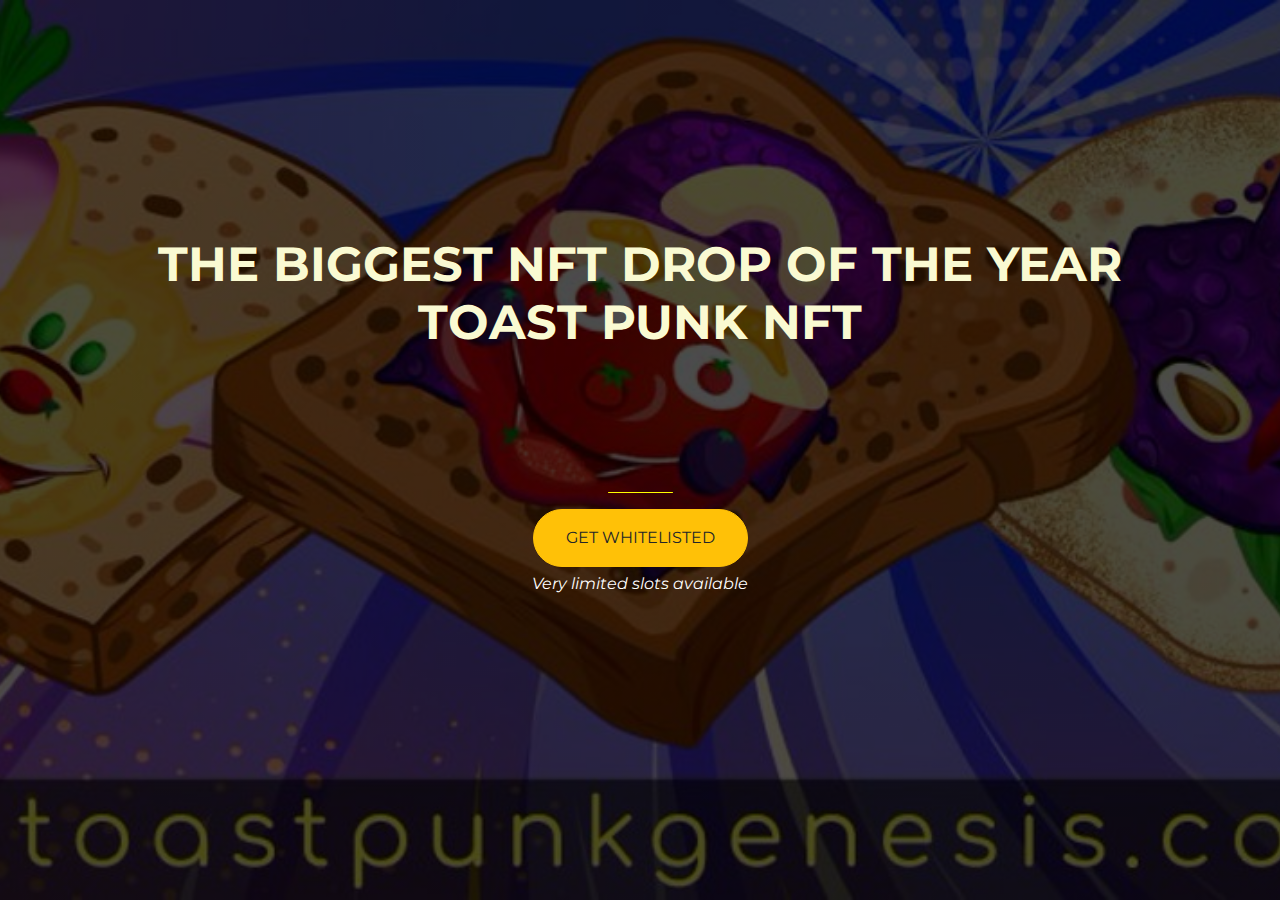
<file: index.html>
<!DOCTYPE html>
<html>
  <head>
    <title>Toast punk Whitelist</title>
    <meta charset="utf-8">
    <meta name="viewport" content="width=device-width, initial-scale=1, shrink-to-fit=no">


    <!-- Google Fonts -->
    <link href="https://fonts.googleapis.com/css?family=Montserrat" rel="stylesheet">
    <link rel="stylesheet" href="https://use.fontawesome.com/releases/v5.8.1/css/all.css" integrity="sha384-50oBUHEmvpQ+1lW4y57PTFmhCaXp0ML5d60M1M7uH2+nqUivzIebhndOJK28anvf" crossorigin="anonymous">
    <!-- Bootstrap CSS from a CDN. This way you don't have to include the bootstrap file yourself -->
    <link rel="stylesheet" href="https://stackpath.bootstrapcdn.com/bootstrap/4.3.1/css/bootstrap.min.css" integrity="sha384-ggOyR0iXCbMQv3Xipma34MD+dH/1fQ784/j6cY/iJTQUOhcWr7x9JvoRxT2MZw1T" crossorigin="anonymous">
    <link rel="stylesheet" href="bootstrap-4.1.3/bootstrap.css">
    <!-- Your own stylesheet -->
    <link rel="stylesheet" type="text/css" href="style.css">
  </head>
  <body>
    
    <div class="container d-flex align-items-center h-100">
      <div class="row">
        <header class="text-center col-12" >
          <h1 class="text-uppercase"><strong>THE BIGGEST NFT DROP OF THE YEAR<br/> TOAST PUNK NFT</strong></h1>
        </header>
        <div class="buffer"></div>
        <section class="text-center col-12" >
          <hr>
          <a href="form.html"> <button class="btn btn-warning btn-xl">Get whitelisted</button> </a>
          <div class="last-message">Very limited slots available</div>
        </section>
        <footer class="text-center col-12">
          <ul class="contact-list">
            <li><a href="https://facebook.com/toastpunk" class="fab fa-facebook"></a></li>
            <li><a href="https://twitter.com/toastpunk" class="fab fa-twitter"></a></li>
            <li><a href="https://discord.gg/toastpunk" class="fab fa-discord"></a></li>
          </ul>
        </footer>
      </div>
    </div>
  </body>
</html>
</file>
<file: style.css>
body,
html {
  width: 100%;
  height: 100%;
  font-family: 'Montserrat', sans-serif;
  background: linear-gradient(rgba(0, 0, 0, 0.7), rgba(0, 0, 0, 0.7)),url(toastpunknft.jpg) no-repeat center center fixed; 
  -webkit-background-size: cover;
  -moz-background-size: cover;
  -o-background-size: cover;
  background-size: cover;
}
h1 {
  font-size: 3rem;
  color: rgb(250, 250, 210);
}
.buffer {
  height: 15rem;
}
hr{
  border-color: yellow;
  border-radius: 3px;
  max-width: 65px;
}
.btn {
  font-weight: 700px;
  border-radius: 300px;
  text-transform: uppercase;
}
.btn-xl {
  padding: 1rem 2rem;
}
.btn-warning:hover{
   padding: 1.2rem 2.4rem;
}
#formbox{
  border: 2px solid black;
}
.last-message{
  color: white;
  margin-top: 5px;
  font-style: italic;
}
.contact-list {
  list-style-type: none;
  text-align: center; 
  padding: 0;
  margin: 0;
}
.contact-list li {
  display: inline-block;
}

/* Style all font awesome icons */
.fa {
  padding: 20px;
  font-size: 30px;
  width: 50px;
  text-align: center;
  text-decoration: none;
}

/* Add a hover effect if you want */
.fa:hover {
  opacity: 0.7;
}

/* Set a specific color for each brand */
footer {
  margin-top: 20px;
}

/* Facebook */
.fa-facebook {
  background: #3B5998;
  color: white;
  font-size: 2em;
  margin: 0px 10px;
}

/* Twitter */
.fa-twitter {
  background: #55ACEE;
  color: white;
  font-size: 2em;
  margin: 0px 10px;
}

/* Discord */
.fa-discord {
  background: #1a253b;
  color: white;
  font-size: 2em;
  margin: 0px 10px;
}
</file>
